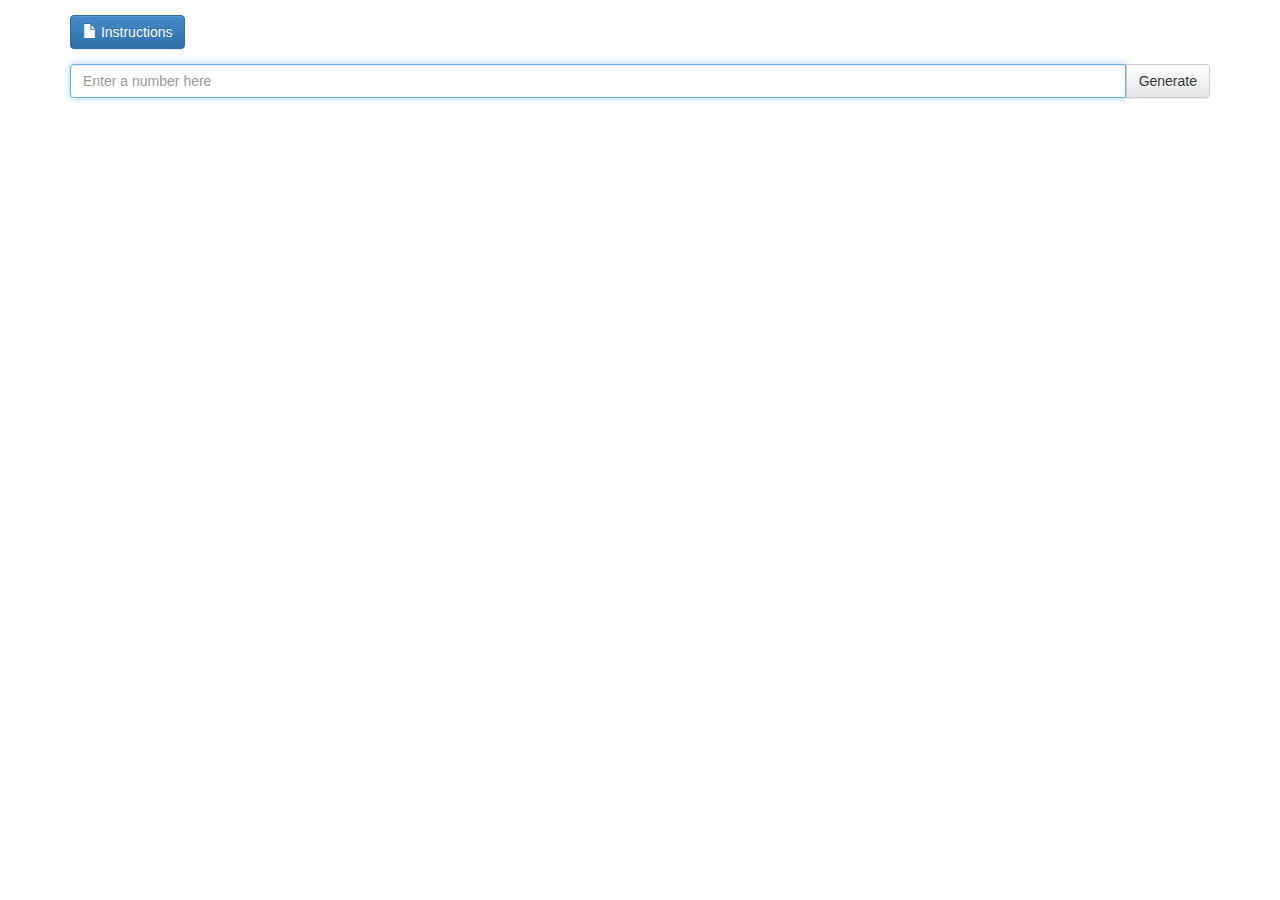
<file: index.html>
<!DOCTYPE html>
<html>
    <head>
        <title>Numeric Sequence Calculator</title>
        <meta charset="UTF-8">
        <meta name="viewport" content="width=device-width, initial-scale=1.0">
        <link rel="stylesheet" type="text/css" href="js/libs/bootstrap/css/bootstrap.css">
        <link rel="stylesheet" type="text/css" href="js/libs/bootstrap/css/bootstrap-theme.css">
        <link rel="stylesheet" type="text/css" href="css/app/sequencecalculator.css">
    </head>
    <body>
        <div class="container seq-calc">
            <div class="lightbox hide">
                <div class="container lightbox__container">
                    <div class="row lightbox--close">
                        <a href="#" class="glyphicon glyphicon-remove"></a>
                    </div>
                    <div class="row lightbox__content"></div>
                </div>
            </div>
            <div class="content">
                <div class="row nav__container">
                    <button type="button" class="btn btn-primary instructions">
                        <span class="glyphicon glyphicon-file"></span> Instructions
                    </button>
                </div>
                <div class="row input__container">
                    <div class="input-group">
                        <input id="user__input" type="text" class="form-control" placeholder="Enter a number here">
                        <span class="input-group-btn">
                            <button class="btn btn-default" type="button">Generate</button>
                        </span>
                    </div>
                </div>
                <div class="row status__container">
                    <div class="loading__container hide">
                        <img src="assets/images/loading.gif" class="img-responsive loading">
                    </div>
                    <div class="error__container alert-danger hide">
                        <span class="glyphicon glyphicon-ban-circle"></span>
                        <span class="error__text"></span>
                    </div>
                    <div class="info__container hide">
                        <div class="row info__row">
                            <div class="col-sm-6 col-xs-12 alert-info">
                                <span class="glyphicon glyphicon-info-sign"></span>
                                <span class="info__text"></span>
                            </div>
                            <div class="col-sm-6 col-xs-12 nav-info">
                                <button type="button" class="btn btn-primary load__more load__more--prev" title="Load previous sequences">
                                    <span class="glyphicon glyphicon-chevron-left"></span>
                                </button>
                                <button type="button" class="btn btn-primary load__more load__more--next" title="Load next sequences">
                                    <span class="glyphicon glyphicon-chevron-right"></span>
                                </button>
                            </div>
                        </div>
                    </div>
                </div>
                <div class="row output__container"></div>
            </div>
        </div>
        <script data-main="js/app/view/seqcalcview" src="js/libs/require/require.js"></script>
    </body>
</html>
</file>
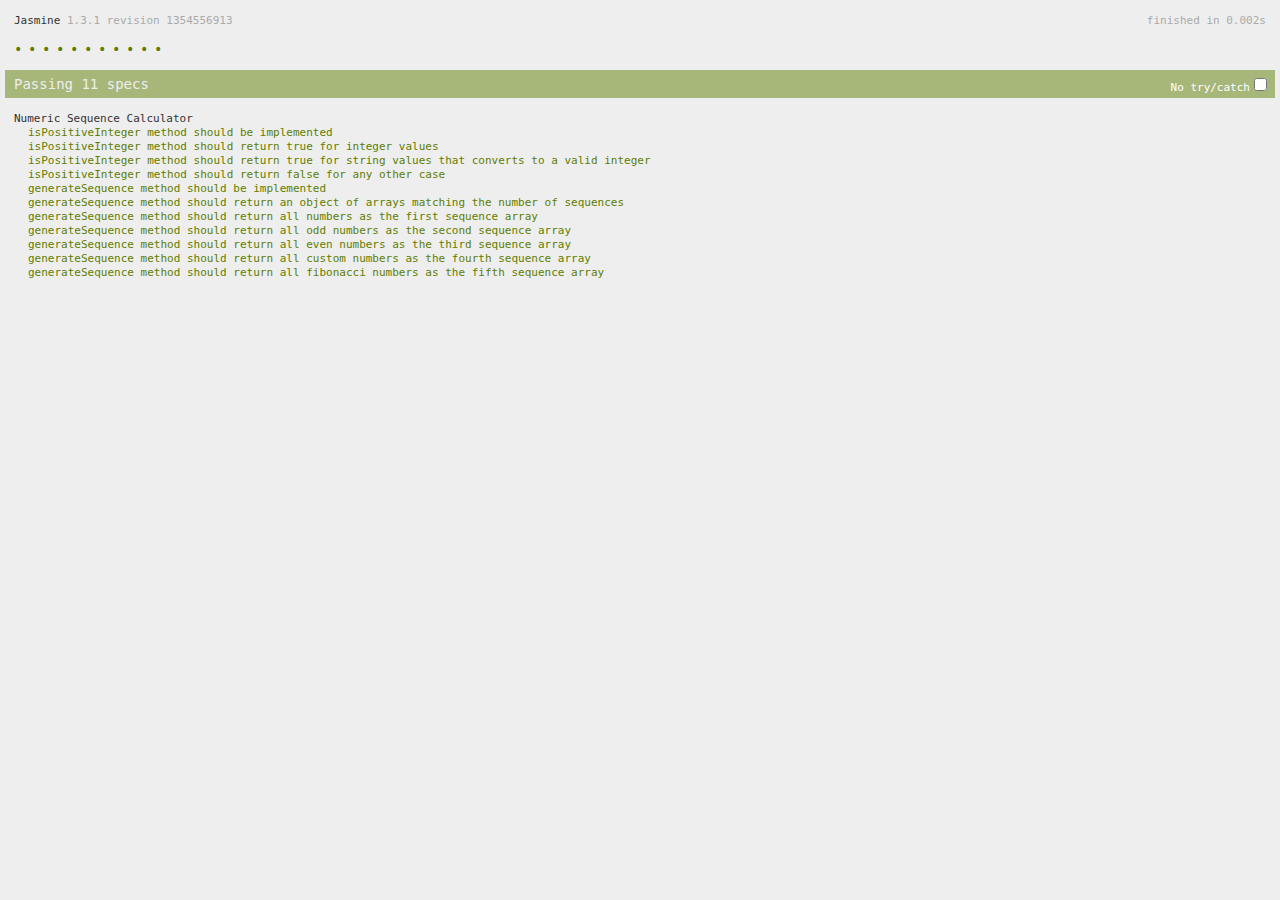
<file: SpecRunner.html>
<!DOCTYPE html>
<html>
    <head>
        <title>Unit tests</title>
        <meta charset="UTF-8">
        <meta name="viewport" content="width=device-width, initial-scale=1.0">
        <link rel="stylesheet" type="text/css" href="js/libs/jasmine/jasmine.css">
    </head>
    <body>
        <script data-main="js/spec/seqcalcmodelspec" src="js/libs/require/require.js"></script>
    </body>
</html>
</file>
<file: js/libs/jasmine/jasmine.css>
body { background-color: #eeeeee; padding: 0; margin: 5px; overflow-y: scroll; }

#HTMLReporter { font-size: 11px; font-family: Monaco, "Lucida Console", monospace; line-height: 14px; color: #333333; }
#HTMLReporter a { text-decoration: none; }
#HTMLReporter a:hover { text-decoration: underline; }
#HTMLReporter p, #HTMLReporter h1, #HTMLReporter h2, #HTMLReporter h3, #HTMLReporter h4, #HTMLReporter h5, #HTMLReporter h6 { margin: 0; line-height: 14px; }
#HTMLReporter .banner, #HTMLReporter .symbolSummary, #HTMLReporter .summary, #HTMLReporter .resultMessage, #HTMLReporter .specDetail .description, #HTMLReporter .alert .bar, #HTMLReporter .stackTrace { padding-left: 9px; padding-right: 9px; }
#HTMLReporter #jasmine_content { position: fixed; right: 100%; }
#HTMLReporter .version { color: #aaaaaa; }
#HTMLReporter .banner { margin-top: 14px; }
#HTMLReporter .duration { color: #aaaaaa; float: right; }
#HTMLReporter .symbolSummary { overflow: hidden; *zoom: 1; margin: 14px 0; }
#HTMLReporter .symbolSummary li { display: block; float: left; height: 7px; width: 14px; margin-bottom: 7px; font-size: 16px; }
#HTMLReporter .symbolSummary li.passed { font-size: 14px; }
#HTMLReporter .symbolSummary li.passed:before { color: #5e7d00; content: "\02022"; }
#HTMLReporter .symbolSummary li.failed { line-height: 9px; }
#HTMLReporter .symbolSummary li.failed:before { color: #b03911; content: "x"; font-weight: bold; margin-left: -1px; }
#HTMLReporter .symbolSummary li.skipped { font-size: 14px; }
#HTMLReporter .symbolSummary li.skipped:before { color: #bababa; content: "\02022"; }
#HTMLReporter .symbolSummary li.pending { line-height: 11px; }
#HTMLReporter .symbolSummary li.pending:before { color: #aaaaaa; content: "-"; }
#HTMLReporter .exceptions { color: #fff; float: right; margin-top: 5px; margin-right: 5px; }
#HTMLReporter .bar { line-height: 28px; font-size: 14px; display: block; color: #eee; }
#HTMLReporter .runningAlert { background-color: #666666; }
#HTMLReporter .skippedAlert { background-color: #aaaaaa; }
#HTMLReporter .skippedAlert:first-child { background-color: #333333; }
#HTMLReporter .skippedAlert:hover { text-decoration: none; color: white; text-decoration: underline; }
#HTMLReporter .passingAlert { background-color: #a6b779; }
#HTMLReporter .passingAlert:first-child { background-color: #5e7d00; }
#HTMLReporter .failingAlert { background-color: #cf867e; }
#HTMLReporter .failingAlert:first-child { background-color: #b03911; }
#HTMLReporter .results { margin-top: 14px; }
#HTMLReporter #details { display: none; }
#HTMLReporter .resultsMenu, #HTMLReporter .resultsMenu a { background-color: #fff; color: #333333; }
#HTMLReporter.showDetails .summaryMenuItem { font-weight: normal; text-decoration: inherit; }
#HTMLReporter.showDetails .summaryMenuItem:hover { text-decoration: underline; }
#HTMLReporter.showDetails .detailsMenuItem { font-weight: bold; text-decoration: underline; }
#HTMLReporter.showDetails .summary { display: none; }
#HTMLReporter.showDetails #details { display: block; }
#HTMLReporter .summaryMenuItem { font-weight: bold; text-decoration: underline; }
#HTMLReporter .summary { margin-top: 14px; }
#HTMLReporter .summary .suite .suite, #HTMLReporter .summary .specSummary { margin-left: 14px; }
#HTMLReporter .summary .specSummary.passed a { color: #5e7d00; }
#HTMLReporter .summary .specSummary.failed a { color: #b03911; }
#HTMLReporter .description + .suite { margin-top: 0; }
#HTMLReporter .suite { margin-top: 14px; }
#HTMLReporter .suite a { color: #333333; }
#HTMLReporter #details .specDetail { margin-bottom: 28px; }
#HTMLReporter #details .specDetail .description { display: block; color: white; background-color: #b03911; }
#HTMLReporter .resultMessage { padding-top: 14px; color: #333333; }
#HTMLReporter .resultMessage span.result { display: block; }
#HTMLReporter .stackTrace { margin: 5px 0 0 0; max-height: 224px; overflow: auto; line-height: 18px; color: #666666; border: 1px solid #ddd; background: white; white-space: pre; }

#TrivialReporter { padding: 8px 13px; position: absolute; top: 0; bottom: 0; left: 0; right: 0; overflow-y: scroll; background-color: white; font-family: "Helvetica Neue Light", "Lucida Grande", "Calibri", "Arial", sans-serif; /*.resultMessage {*/ /*white-space: pre;*/ /*}*/ }
#TrivialReporter a:visited, #TrivialReporter a { color: #303; }
#TrivialReporter a:hover, #TrivialReporter a:active { color: blue; }
#TrivialReporter .run_spec { float: right; padding-right: 5px; font-size: .8em; text-decoration: none; }
#TrivialReporter .banner { color: #303; background-color: #fef; padding: 5px; }
#TrivialReporter .logo { float: left; font-size: 1.1em; padding-left: 5px; }
#TrivialReporter .logo .version { font-size: .6em; padding-left: 1em; }
#TrivialReporter .runner.running { background-color: yellow; }
#TrivialReporter .options { text-align: right; font-size: .8em; }
#TrivialReporter .suite { border: 1px outset gray; margin: 5px 0; padding-left: 1em; }
#TrivialReporter .suite .suite { margin: 5px; }
#TrivialReporter .suite.passed { background-color: #dfd; }
#TrivialReporter .suite.failed { background-color: #fdd; }
#TrivialReporter .spec { margin: 5px; padding-left: 1em; clear: both; }
#TrivialReporter .spec.failed, #TrivialReporter .spec.passed, #TrivialReporter .spec.skipped { padding-bottom: 5px; border: 1px solid gray; }
#TrivialReporter .spec.failed { background-color: #fbb; border-color: red; }
#TrivialReporter .spec.passed { background-color: #bfb; border-color: green; }
#TrivialReporter .spec.skipped { background-color: #bbb; }
#TrivialReporter .messages { border-left: 1px dashed gray; padding-left: 1em; padding-right: 1em; }
#TrivialReporter .passed { background-color: #cfc; display: none; }
#TrivialReporter .failed { background-color: #fbb; }
#TrivialReporter .skipped { color: #777; background-color: #eee; display: none; }
#TrivialReporter .resultMessage span.result { display: block; line-height: 2em; color: black; }
#TrivialReporter .resultMessage .mismatch { color: black; }
#TrivialReporter .stackTrace { white-space: pre; font-size: .8em; margin-left: 10px; max-height: 5em; overflow: auto; border: 1px inset red; padding: 1em; background: #eef; }
#TrivialReporter .finished-at { padding-left: 1em; font-size: .6em; }
#TrivialReporter.show-passed .passed, #TrivialReporter.show-skipped .skipped { display: block; }
#TrivialReporter #jasmine_content { position: fixed; right: 100%; }
#TrivialReporter .runner { border: 1px solid gray; display: block; margin: 5px 0; padding: 2px 0 2px 10px; }
</file>
<file: css/app/sequencecalculator.css>
.seq-calc .lightbox {
    position: absolute;
    top: 0px;
    right: 0px;
    height: 100%;
    width: 100%;
    z-index: 3;
    overflow: auto;
    background-color: rgba(0, 0, 0, 0.7);
}
.seq-calc .lightbox__container {
    margin: 50px auto;
    position: relative;
    background-color: #fff;
}
.seq-calc .lightbox__content {
    position: relative;
    margin: 30px;
    padding: 10px;
}
.seq-calc .lightbox--close {
    position: absolute;
    margin: 10px;
    right: 5px;
    cursor: pointer;
}
.seq-calc .nav__container, .seq-calc .input__container, .seq-calc .status__container, .seq-calc .output__container {
    margin: 15px auto;
}
.seq-calc .error__container, .seq-calc .alert-info {
    padding: 8px;
    border-radius: 4px;
    margin-right: 15px;
    margin-bottom: 15px;
}
.seq-calc .nav-info {
    margin-left: -15px;
}
.seq-calc .info__row {
    margin: auto 0px;
}
.seq-calc .info__row--nav {
    margin-top: 15px;
}
.seq-calc .load__more {
    color: white;
    text-decoration: none;
}
.seq-calc .load__more:hover {
    color: white;
    text-decoration: none;
}
.seq-calc .bg-danger {
    background-color: #f2dede;
}
.seq-calc .loading {
    margin: 0px auto 15px;
}
.seq-calc .result--group {
    max-height: 360px;
    overflow: auto;
}
</file>
